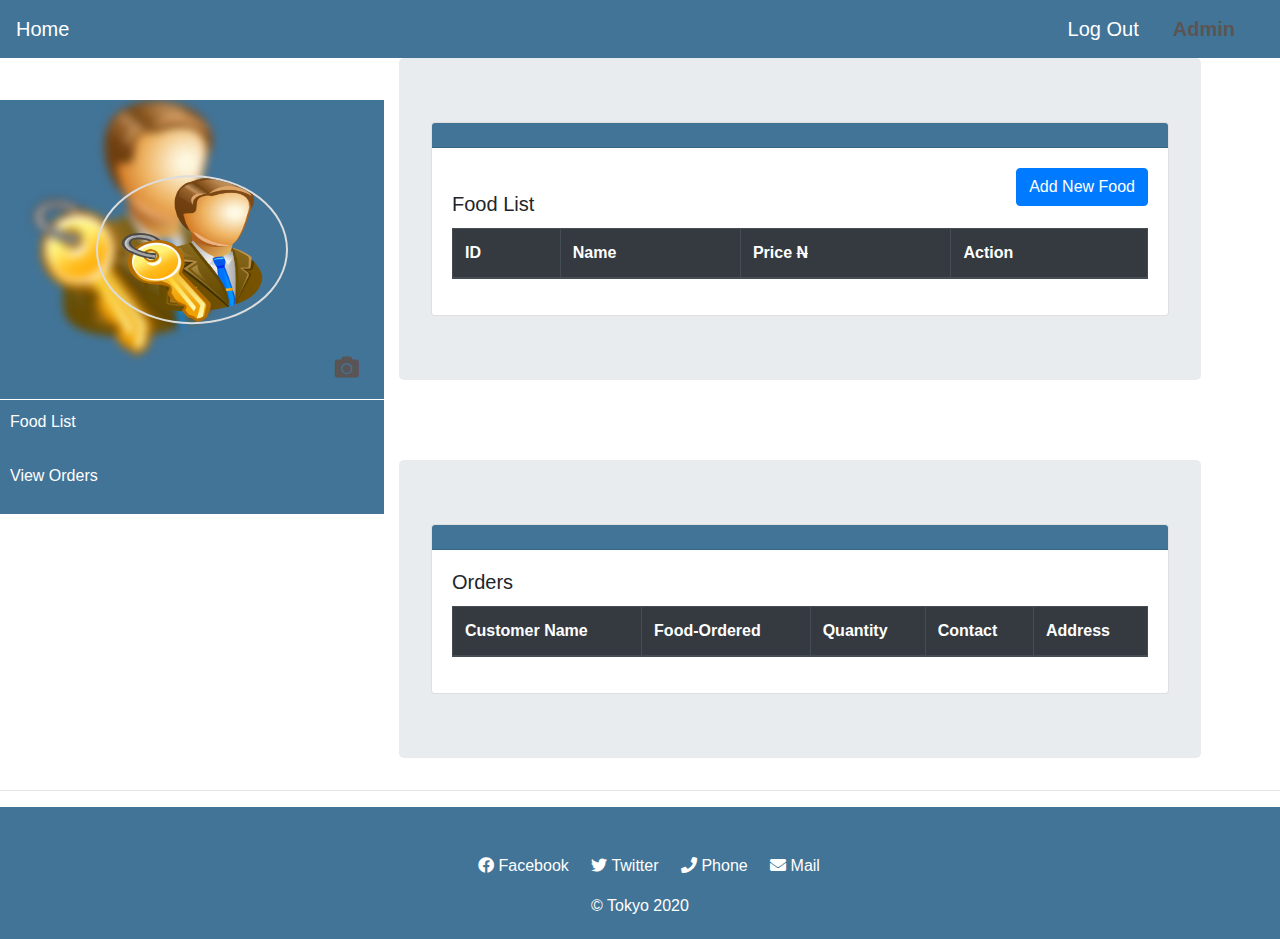
<file: public/admin.html>
<!DOCTYPE html>
<html>

<head>
  <!--Import Google Icon Font-->
  <link href="https://fonts.googleapis.com/icon?family=Material+Icons" rel="stylesheet">
  <!--Import materialize.css-->


  <link type="text/css" rel="stylesheet" href="css/bootstrap.min.css" media="screen,projection" />
  <!--Let browser know website is optimized for mobile-->
  <link rel="stylesheet" type="text/css" href="./css/all.min.css">
  <link type="text/css" rel="stylesheet" href="./css/fontawesome.min.css" />
  <link rel="stylesheet" href="./css/style.css">
  <meta name="viewport" content="width=device-width, initial-scale=1.0" />
</head>
<title> Admin Page</title>
<style>
</style>

<body>

  <nav class="navbar navbar-expand-lg navbar-light" style="background-color: #427497;">
    <button class="navbar-toggler" type="button" data-toggle="collapse" data-target="#navbarSupportedContent"
      aria-controls="navbarSupportedContent" aria-expanded="false" aria-label="Toggle navigation">
      <span class="navbar-toggler-icon"></span>
    </button>

    <div class="collapse navbar-collapse" id="navbarSupportedContent">
      <ul class="navbar-nav mr-auto">
        <li class="nav-item">
          <a class="navbar-brand" href="index.html">Home <span class="sr-only">(current)</span></a>
        </li>
        <!-- <li class="nav-item">
          <a class="navbar-brand" href="guest.html">See Our Foods</a>
        </li>
        <li class="nav-item">
          <a class="navbar-brand" href="registerPage.htmls">Register</a>
        </li> -->
      </ul>
      <form class="form-inline my-2 my-lg-0">
        <a href="index.html" class="btn  mr-sm-2 navbar-brand ">Log Out</a>
        <button type="button" class="btn  my-2 my-sm-0 navbar-brand" data-toggle="modal"
          data-target="#exampleModalScrollable2" id="active">
          Admin
        </button>
      </form>
    </div>
  </nav>
  <!-- Modal -->
  <div class="modal fade" id="exampleModalScrollable" tabindex="-1" role="dialog"
    aria-labelledby="exampleModalScrollableTitle" aria-hidden="true">
    <div class="modal-dialog" role="document">
      <div class="modal-content">
        <div class="modal-header">
          <h5 class="modal-title" id="exampleModalScrollableTitle">Add New Food</h5>
          <button type="button" class="close" data-dismiss="modal" aria-label="Close">
            <span aria-hidden="true">&times;</span>
          </button>
        </div>
        <div class="modal-body">
          <div class="form-group">
            <input type="text" class="form-control" id="fname" placeholder="Enter Food Name" required>
          </div>
          <div class="form-group">
            <input type="number" class="form-control" id="fprice" placeholder="Enter Food Price" required>
          </div>
        </div>
        <div class="modal-footer">
          <button type="button" class="btn btn-secondary" data-dismiss="modal">Close</button>
          <button type="button" class="btn btn-primary" id="addFood">Save changes</button>
        </div>
      </div>
    </div>
  </div>

  <div class="modal fade" id="editmodal" tabindex="-1" role="dialog" aria-labelledby="exampleModalScrollableTitle"
    aria-hidden="true">
    <div class="modal-dialog" role="document">
      <div class="modal-content">
        <div class="modal-header">
          <h5 class="modal-title" id="exampleModalScrollableTitle">Edit Food</h5>
          <button type="button" class="close" data-dismiss="modal" aria-label="Close">
            <span aria-hidden="true">&times;</span>
          </button>
        </div>
        <div class="modal-body">
          <input type="hidden" class="form-control" id="updateId">
          <div class="form-group">
            <input type="text" class="form-control" id="name" placeholder="Food Name" required>
          </div>
          <div class="form-group">
            <input type="number" class="form-control" id="upPrice" placeholder="Food Price" required>
          </div>
        </div>
        <div class="modal-footer">
          <button type="button" class="btn btn-secondary" data-dismiss="modal">Close</button>
          <button type="button" class="btn btn-primary" id="editFood">Save changes</button>
        </div>
      </div>
    </div>
  </div>
  <main>
    <section id="sideNav">
      <nav>
        <div id="prof">
          <img src="./image/login_icon.png" alt="Admin Image" id="bg">
          <a href="./image/login_icon.png" id="linkImg"><img src="./image/login_icon.png" alt="Admin Image"
              class="profile-pic"></a>
          <div class="p-image">
            <i class="fa fa-camera upload-button" id="upButton"></i>
            <input class="file-upload" type="file" accept="image/*" id="file" />
          </div>
        </div>
        <ul>
          <li><a href="#tab1">Food List</a></li>
          <li><a href="#tab2">View Orders</a></li>
        </ul>
      </nav>
    </section>
    <section>
      <div class="container" id="tab1">
        <div class="jumbotron">
          <div class="card">
            <div class="card-header"></div>
            <div class="card-body">
              <button type="button" style="float:right;" class="btn btn-primary" data-toggle="modal"
                data-target="#exampleModalScrollable">
                Add New Food
              </button>
              <br>
              <h5 class="card-title">Food List</h5>
              <table class="table table-dark table--hover table-bordered">
                <thead>
                  <tr>
                    <th scope="col">ID</th>
                    <th scope="col">Name</th>
                    <th scope="col">Price <s>N</s></th>
                    <th scope="col">Action</th>
                  </tr>
                </thead>
                <tbody id="tabBoot">

                </tbody>
              </table>
            </div>
          </div>

        </div>

      </div>
      <br>
      <br>
      <div class="container" id="tab2">
        <div class="jumbotron">
          <div class="card">
            <div class="card-header"></div>
            <div class="card-body">
              <h5 class="card-title">Orders</h5>
              <table class="table table-dark table--hover table-bordered">
                <thead>
                  <tr>
                    <th scope="col"> Customer Name</th>
                    <th scope="col">Food-Ordered</th>
                    <th scope="col">Quantity</th>
                    <th scope="col">Contact</th>
                    <th scope="col">Address</th>
                  </tr>
                </thead>
                <tbody id="OrdersTable">

                </tbody>
              </table>
            </div>
          </div>

        </div>

      </div>
      <hr>
      <div id="delConfirm"></div>
    </section>

    <section>
      <footer>
        <h3>Contact Us</h3>
        <ul>
          <li><a href="#"><i class="fab fa-facebook"></i> Facebook</a></li>
          <li><a href="#"><i class="fab fa-twitter"></i> Twitter</a></li>
          <li><a href="#"><i class="fas fa-phone"></i> Phone</a></li>
          <li><a href="#"><i class="fas fa-envelope"></i> Mail</a></li>
        </ul>
        <p>&copy; Tokyo 2020</p>
      </footer>
    </section>
  </main>

  <script src="https://code.jquery.com/jquery-3.4.1.js"></script>
  <script type="text/javascript" src="js/bootstrap.min.js"></script>
  <script src="./js/js.js"></script>
  <script>
    showOrders();
    listAllFoods();
    // updates food list
    $('#addFood').click((e) => {
      var addUpdate = {};
      var updateInput = $("#fname").val();
      var uPrice = $("#fprice").val();
      if (updateInput === "" || uPrice === "") {
        alert("Invalid Food Name or Price");
      } else {
        addUpdate = {
          name: updateInput,
          price: uPrice
        }
        $.ajax({
          type: 'POST',
          url: 'http://localhost:3000/food',
          data: addUpdate,
          success: function () {
            alert('Food is Added')
            listAllFoods();
            reset();

          },
          error: function () {
            alert('update not recieved')
          }
        })
      }
    })

    function showOrders() {
      var $orders = $("#orders");
      var orderTable = '';
      $.ajax({
        type: 'GET',
        url: 'http://localhost:3000/orderedfoods',
        success: function (food) {
          $.each(food, function (i, order) {
            listofOrders = $("#OrdersTable");
            listofOrders.append('<tr><td>' + order.name + '</td><td>' + order.food + '</td><td>' + order
              .quantity + '</td><td>' + order.contact + '</td><td>' + order.address + '</td></tr>')
          })
        }
      })
    }


    function listAllFoods() {
      $.ajax({
        type: 'GET',
        url: 'http://localhost:3000/food',
        success: function (food) {
          var $listOfFoods = $("#tabBoot");
          $listOfFoods.empty();
          $.each(food, function (i, foods) {
            $listOfFoods.append('<tr><td>' + foods.id + '</td><td>' + foods.name + '</td><td>' + foods.price +
              '</td><td class="text-right"><button class="btn btn-primary badge-pill mr-sm-2"  onclick="edit(' +
              foods.id +
              ')"  style= "width:80px;">Edit</button><button class="btn btn-danger badge-pill my-2 my-sm-0" onclick = "delFood(' +
              foods.id + ')" style="width:80px;">Delete</button></td></tr>')
          })

        }
      })

    }

    function delFood(id) {
      var delCon = window.confirm("Are you sure you want to delete this?");
      if (delCon !== true) {
        alert("cancelled");
      } else {
        $.ajax({
          type: 'DELETE',
          url: 'http://localhost:3000/food/' + id,
          success: function () {
            alert('record has been deleted')
            listAllFoods();
          },
          error: function (error) {
            alert(error)
          }
        })
      }
    }


    function reset() {
      $("#mainRead").val('');
      $("#fname").val('');
      $("#name").val('');
      $("#fprice").val('');
    }

    function edit(id) {
      $.ajax({
        type: 'GET',
        url: 'http://localhost:3000/food/' + id,
        success: function (food) {
          console.log(food);
          $("#updateId").val(food.id);
          $("#name").val(food.name);
          $("#upPrice").val(food.price);
          $("#editmodal").modal('show');
        },
        error: function () {
          console.log('Not found');
        }
      })

    }

    $("#editFood").click((e) => {
      var uId = $("#updateId").val()
      var uName = $("#name").val()
      var cPrice = $("#upPrice").val();
      console.log(uId);
      var foodEdit = {
        name: uName,
        price: cPrice
      }

      $.ajax({
        type: 'PATCH',
        url: 'http://localhost:3000/food/' + uId,
        data: foodEdit,
        success: function () {
          alert('Food is updated');
          $("#editmodal").modal('hide');
          listAllFoods();
          reset();
        },
        error: function () {
          alert("Error")
        }
      })
    })

    // var readURL = function (input) {
    //   if (input.files && input.files[0]) {
    //     var reader = new FileReader();

    //     reader.onload = function (e) {
    //       $('.profile-pic').attr('src', e.target.result);
    //       $('#bg').attr('src', e.target.result);
    //     }

    //     reader.readAsDataURL(input.files[0]);
    //   }
    // }

    // $(".file-upload").on('change', function () {
    //   readURL(this);
    // });

    // $(".upload-button").on('click', function () {
    //   $(".file-upload").click();
    // });
  </script>
</body>

</html>
</file>
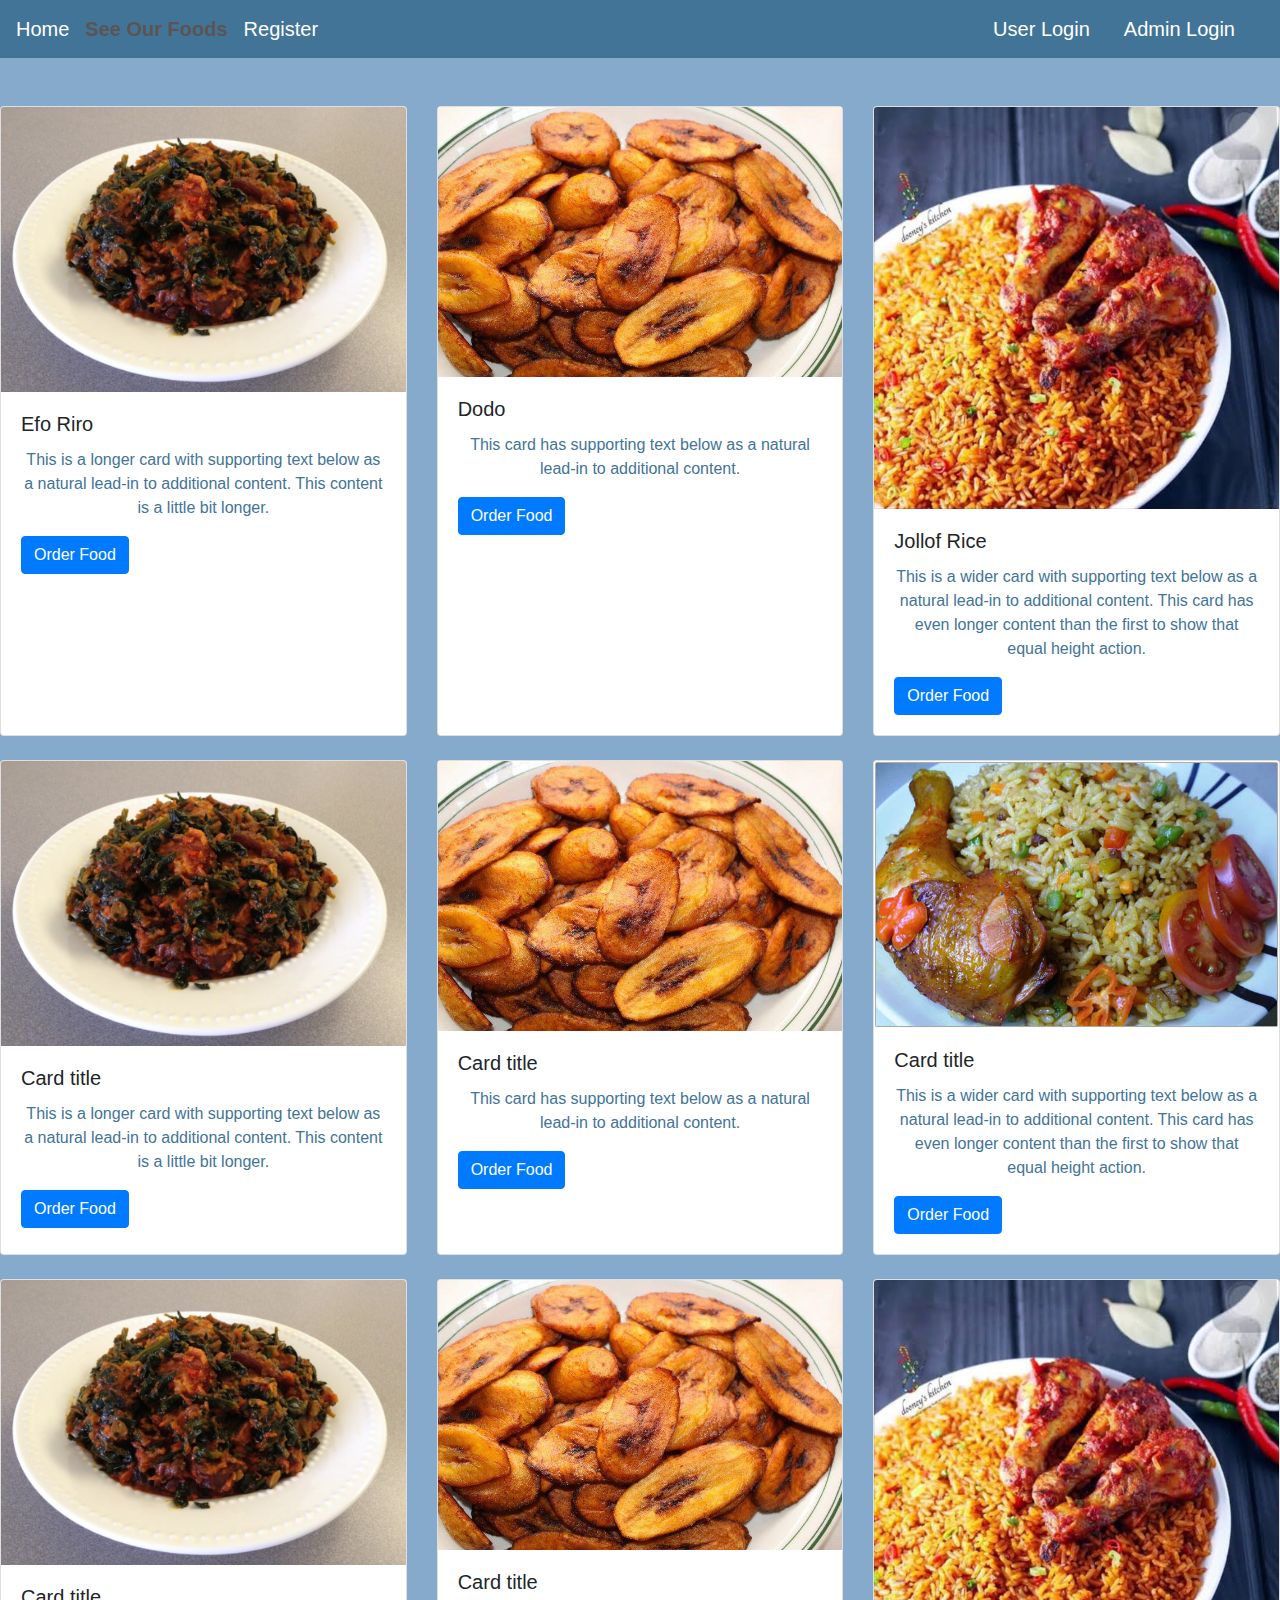
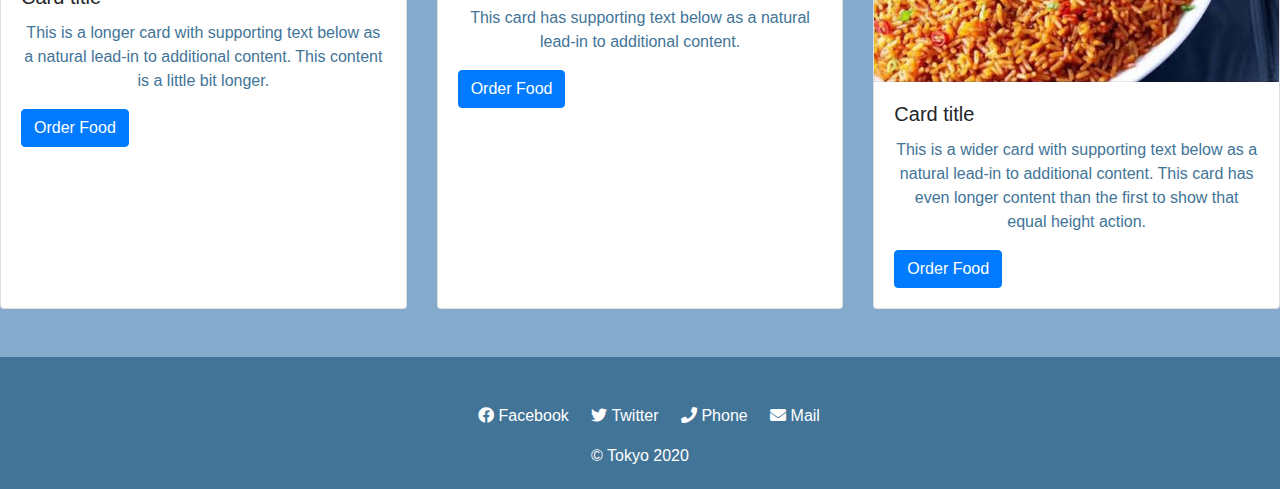
<file: public/guest.html>
<!DOCTYPE html>
<html>

<head>
  <!--Import Google Icon Font-->
  <link href="https://fonts.googleapis.com/icon?family=Material+Icons" rel="stylesheet">
  <!--Import materialize.css-->
  <link type="text/css" rel="stylesheet" href="css/bootstrap.min.css" media="screen,projection" />
  <!--Let browser know website is optimized for mobile-->
  <link rel="stylesheet" type="text/css" href="./css/all.min.css">
  <link type="text/css" rel="stylesheet" href="./css/fontawesome.min.css" />
  <link rel="stylesheet" href="./css/style.css">
  <meta name="viewport" content="width=device-width, initial-scale=1.0" />
  <title>Food View</title>
</head>

<body>
  <style>
    body {
      background-color: rgba(42, 106, 165, 0.568)
    }
  </style>

  <nav class="navbar navbar-expand-lg navbar-light" style="background-color: #427497;">
    <button class="navbar-toggler" type="button" data-toggle="collapse" data-target="#navbarSupportedContent"
      aria-controls="navbarSupportedContent" aria-expanded="false" aria-label="Toggle navigation">
      <span class="navbar-toggler-icon"></span>
    </button>

    <div class="collapse navbar-collapse" id="navbarSupportedContent">
      <ul class="navbar-nav mr-auto">
        <li class="nav-item ">
          <a class="navbar-brand" href="index.html">Home <span class="sr-only">(current)</span></a>
        </li>
        <li class="nav-item active">
          <a class="navbar-brand" href="guest.html">See Our Foods</a>
        </li>
        <li class="nav-item">
          <a class="navbar-brand" href="registerPage.html">Register</a>
        </li>
      </ul>
      <form class="form-inline my-2 my-lg-0">
        <a href="userLogin.html" class="btn  mr-sm-2 navbar-brand ">User Login</a>
        <button type="button" class="btn  my-2 my-sm-0 navbar-brand" data-toggle="modal"
          data-target="#exampleModalScrollable2">
          Admin Login
        </button>
      </form>
    </div>
  </nav>
  <br>
  <br>
  <main>
    <section>
      <div class="card-deck">
        <div class="card">
          <img src="image/Efo-Riro-1024x721.jpeg" class="card-img-top" alt="...">
          <div class="card-body">
            <h5 class="card-title">Efo Riro</h5>
            <p class="card-text">This is a longer card with supporting text below as a natural lead-in to additional
              content. This content is a little bit longer.</p>
            <a href="userLogin.html" class="btn btn-primary">Order Food</a>
          </div>
        </div>
        <div class="card">
          <img src="image/Dodo.jpg" class="card-img-top" alt="...">
          <div class="card-body">
            <h5 class="card-title">Dodo</h5>
            <p class="card-text">This card has supporting text below as a natural lead-in to additional content.</p>
            <a href="userLogin.html" class="btn btn-primary">Order Food</a>
          </div>
        </div>
        <div class="card">
          <img src="image/jollof.jpg" class="card-img-top" alt="...">
          <div class="card-body">
            <h5 class="card-title">Jollof Rice</h5>
            <p class="card-text">This is a wider card with supporting text below as a natural lead-in to additional
              content.
              This card has even longer content than the first to show that equal height action.</p>
            <a href="userLogin.html" class="btn btn-primary">Order Food</a>
          </div>
        </div>
      </div>
      <br>
      <div class="card-deck">
        <div class="card">
          <img src="image/Efo-Riro-1024x721.jpeg" class="card-img-top" alt="...">
          <div class="card-body">
            <h5 class="card-title">Card title</h5>
            <p class="card-text">This is a longer card with supporting text below as a natural lead-in to additional
              content. This content is a little bit longer.</p>
            <a href="userLogin.html" class="btn btn-primary">Order Food</a>
          </div>
        </div>
        <div class="card">
          <img src="image/Dodo.jpg" class="card-img-top" alt="...">
          <div class="card-body">
            <h5 class="card-title">Card title</h5>
            <p class="card-text">This card has supporting text below as a natural lead-in to additional content.</p>
            <a href="userLogin.html" class="btn btn-primary">Order Food</a>
          </div>
        </div>
        <div class="card">
          <img src="image/fried.jpg" class="card-img-top" alt="...">
          <div class="card-body">
            <h5 class="card-title">Card title</h5>
            <p class="card-text">This is a wider card with supporting text below as a natural lead-in to additional
              content.
              This card has even longer content than the first to show that equal height action.</p>
            <a href="userLogin.html" class="btn btn-primary">Order Food</a>
          </div>
        </div>
      </div>
      <br>
      <div class="card-deck">
        <div class="card">
          <img src="image/Efo-Riro-1024x721.jpeg" class="card-img-top" alt="...">
          <div class="card-body">
            <h5 class="card-title">Card title</h5>
            <p class="card-text">This is a longer card with supporting text below as a natural lead-in to additional
              content. This content is a little bit longer.</p>
            <a href="userLogin.html" class="btn btn-primary">Order Food</a>
          </div>
        </div>
        <div class="card">
          <img src="image/Dodo.jpg" class="card-img-top" alt="...">
          <div class="card-body">
            <h5 class="card-title">Card title</h5>
            <p class="card-text">This card has supporting text below as a natural lead-in to additional content.</p>
            <a href="userLogin.html" class="btn btn-primary">Order Food</a>
          </div>
        </div>
        <div class="card">
          <img src="image/jollof.jpg" class="card-img-top" alt="...">
          <div class="card-body">
            <h5 class="card-title">Card title</h5>
            <p class="card-text">This is a wider card with supporting text below as a natural lead-in to additional
              content.
              This card has even longer content than the first to show that equal height action.</p>
            <a href="userLogin.html" class="btn btn-primary">Order Food</a>
          </div>
        </div>
      </div>
    </section>
    <br>
    <br>
    <footer>
      <h3>Contact Us</h3>
      <ul>
        <li><a href="#"><i class="fab fa-facebook"></i> Facebook</a></li>
        <li><a href="#"><i class="fab fa-twitter"></i> Twitter</a></li>
        <li><a href="#"><i class="fas fa-phone"></i> Phone</a></li>
        <li><a href="#"><i class="fas fa-envelope"></i> Mail</a></li>
      </ul>
      <p>&copy; Tokyo 2020</p>
    </footer>
  </main>

  <script type="text/javascript" src="js/bootstrap.min.js"></script>
  <script type="text/javascript" src="js/bootstrap.min.js"></script>
</body>

</html>
</file>
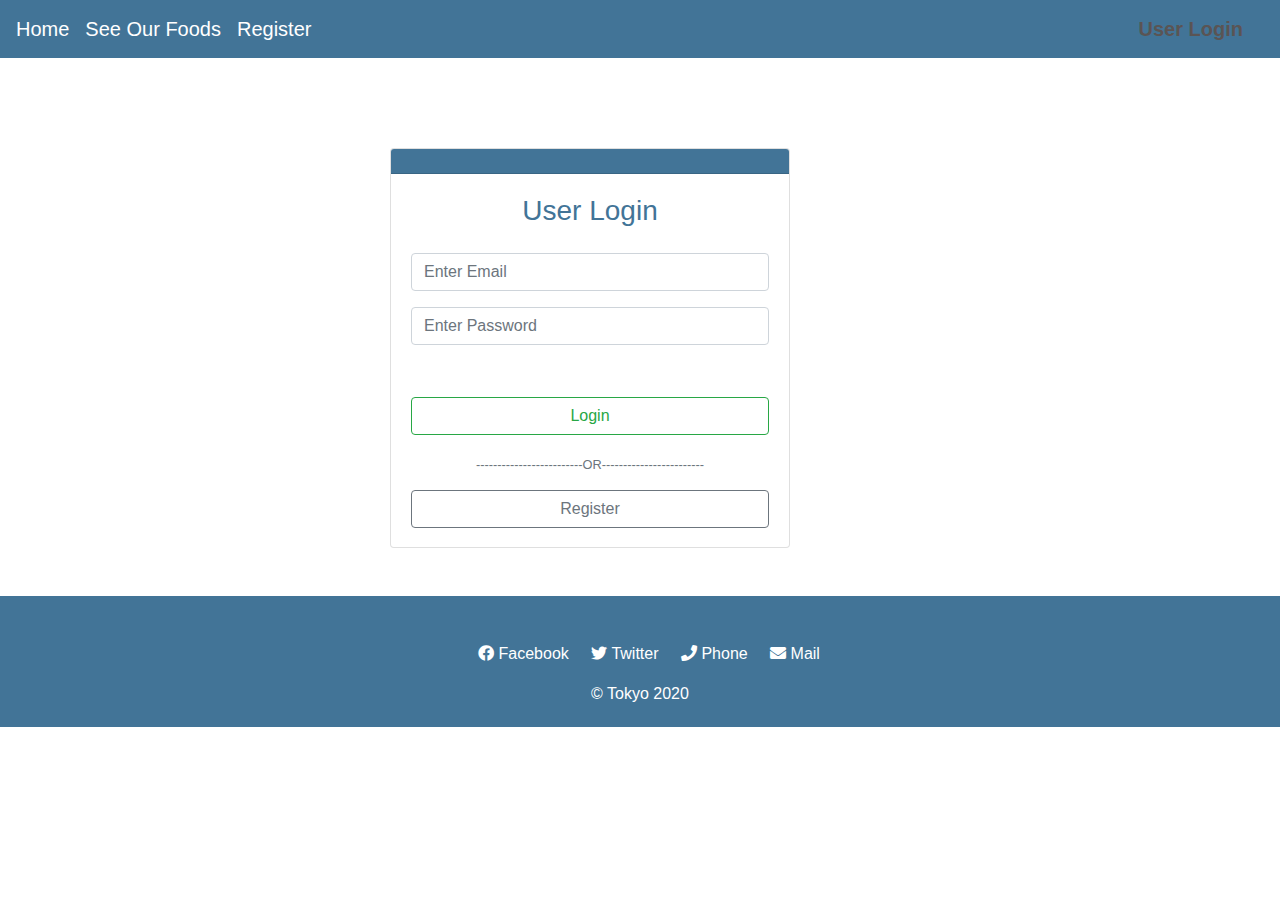
<file: public/userLogin.html>
<!DOCTYPE html>

<head>
  <link href="https://fonts.googleapis.com/icon?family=Material+Icons" rel="stylesheet">
  <link type="text/css" rel="stylesheet" href="css/bootstrap.min.css" media="screen,projection" />
  <!--Let browser know website is optimized for mobile-->
  <link rel="stylesheet" type="text/css" href="./css/all.min.css">
  <link type="text/css" rel="stylesheet" href="./css/fontawesome.min.css" />
  <link rel="stylesheet" href="./css/style.css">
  <meta name="viewport" content="width=device-width, initial-scale=1.0" />
</head>
<title>User Login</title>

<body>
  <nav class="navbar navbar-expand-lg navbar-light" style="background-color: #427497;">
    <button class="navbar-toggler" type="button" data-toggle="collapse" data-target="#navbarSupportedContent"
      aria-controls="navbarSupportedContent" aria-expanded="false" aria-label="Toggle navigation">
      <span class="navbar-toggler-icon"></span>
    </button>

    <div class="collapse navbar-collapse" id="navbarSupportedContent">
      <ul class="navbar-nav mr-auto">
        <li class="nav-item ">
          <a class="navbar-brand" href="index.html">Home <span class="sr-only">(current)</span></a>
        </li>
        <li class="nav-item">
          <a class="navbar-brand" href="guest.html">See Our Foods</a>
        </li>
        <li class="nav-item">
          <a class="navbar-brand" href="registerPage.html">Register</a>
        </li>
      </ul>
      <form class="form-inline my-2 my-lg-0">
        <a href="userLogin.html" class="btn   mr-sm-2 navbar-brand " id="active">User Login</a>
        <!-- <button type="button" class="btn  my-2 my-sm-0 navbar-brand" data-toggle="modal"
          data-target="#exampleModalScrollable2">
          Admin Login
        </button> -->
      </form>
    </div>
  </nav>
  <main>
    <section>
      <div class="container" style="padding-top: 7%; padding-left: 25%; font: 1em sans-serif;">
        <div class="card" style="width:25rem; height: 25rem; ">
          <div class="card-header" style="background-color: #427497;"></div>
          <div class="card-body">
            <center>
              <h3>User Login</h3>
            </center>
            <br>
            <form id="userForm">
              <div class="form-group">
                <input type="email" id="userEmail" class="form-control" placeholder="Enter Email" required>
              </div>
              <div class="form-group">
                <input type="password" id="userPass" class="form-control" placeholder="Enter Password" required>
              </div>
              <br>
              <br>
              <button type="submit" class="btn btn-outline-success btn-block" id="uLog"> Login</button>
              <br>
              <center><small class="form-text text-muted">-------------------------OR------------------------</small>
              </center>
              <br>
              <a href="registerPage.html" class="btn btn-outline-secondary btn-block">Register</a>
            </form>
          </div>
        </div>
      </div>
    </section>
    <br>
    <br>

    <footer>
      <h3>Contact Us</h3>
      <ul>
        <li><a href="#"><i class="fab fa-facebook"></i> Facebook</a></li>
        <li><a href="#"><i class="fab fa-twitter"></i> Twitter</a></li>
        <li><a href="#"><i class="fas fa-phone"></i> Phone</a></li>
        <li><a href="#"><i class="fas fa-envelope"></i> Mail</a></li>
      </ul>
      <p>&copy; Tokyo 2020</p>
    </footer>
  </main>

  <script src="https://code.jquery.com/jquery-3.4.1.js"></script>
  <script type="text/javascript" src="js/bootstrap.min.js"></script>
  <script>
    $("#userForm").submit((e) => {
      e.preventDefault();
      const inputEmail = $("#userEmail").val();
      const inputPass = $("#userPass").val();
      if (!inputEmail || !inputPass) {
        alert("Please fill in details");
      } else {
        $.ajax({
          type: 'GET',
          url: `http://localhost:3000/users?email=${inputEmail}&password=${inputPass}`,
          success: function (res) {
            if (res.length) {
              localStorage.setItem('email', inputEmail);
              localStorage.setItem('userId', res[0].id);
              localStorage.setItem('userAddress', res[0].address);
              localStorage.setItem('username', res[0].name);
              localStorage.setItem('userContact', res[0].contact);
              window.location.assign("userPage.html");
            } else {
              alert("not ok")
            }
          }
        })
      }
    })
  </script>
</body>
</file>
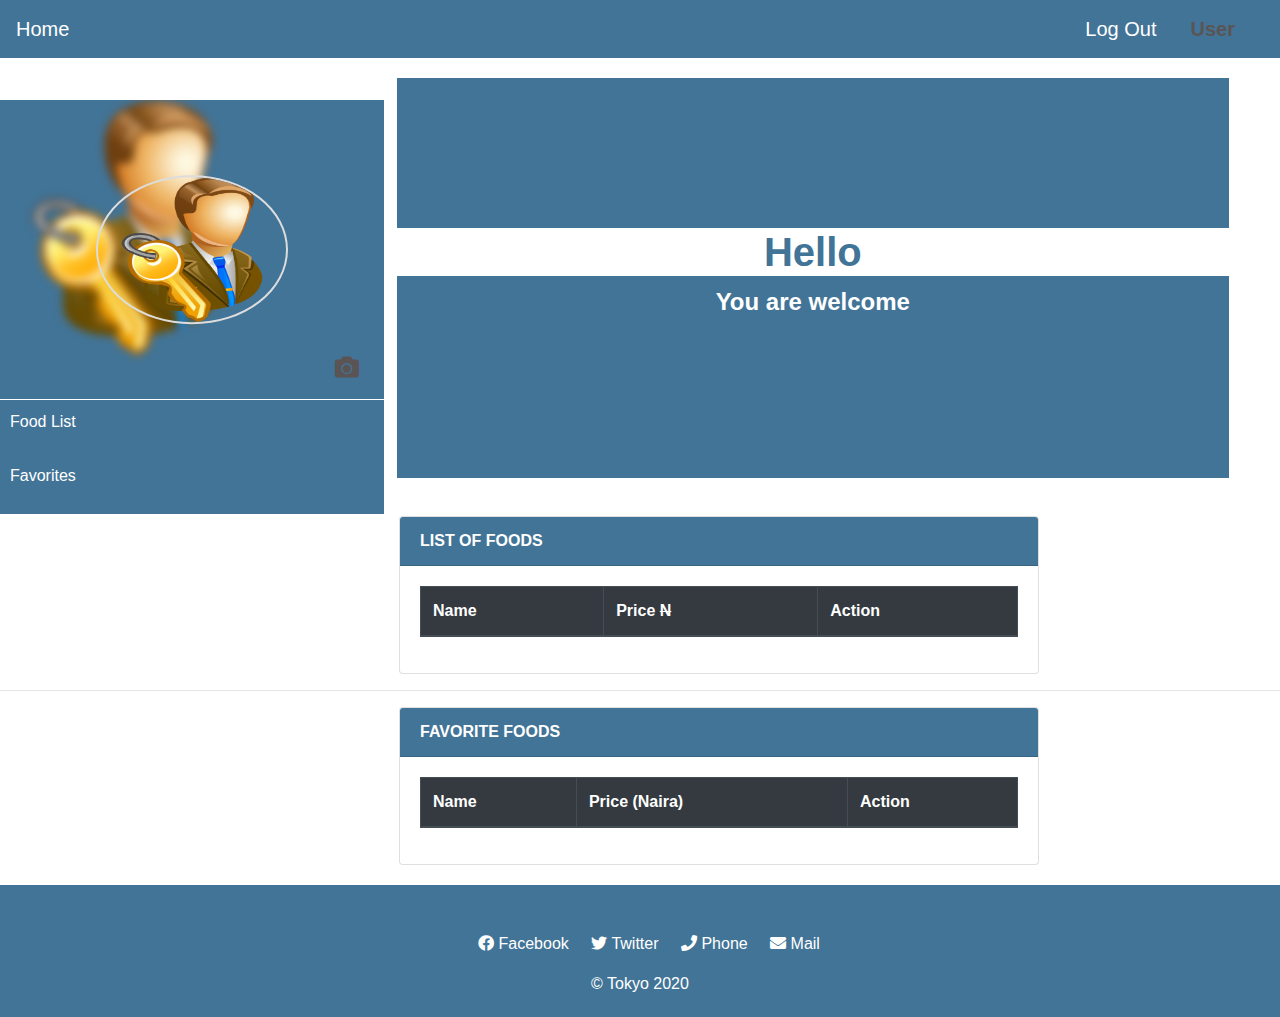
<file: public/userPage.html>
<!DOCTYPE html>

<head>
  <link href="https://fonts.googleapis.com/icon?family=Material+Icons" rel="stylesheet">
  <link type="text/css" rel="stylesheet" href="css/bootstrap.min.css" media="screen,projection" />
  <!--Let browser know website is optimized for mobile-->
  <link rel="stylesheet" type="text/css" href="./css/all.min.css">
  <link type="text/css" rel="stylesheet" href="./css/fontawesome.min.css" />
  <link rel="stylesheet" href="./css/style.css">
  <meta name="viewport" content="width=device-width, initial-scale=1.0" />
</head>
<title>User Page</title>

<body>
  <nav class="navbar navbar-expand-lg navbar-light" style="background-color: #427497;">
    <button class="navbar-toggler" type="button" data-toggle="collapse" data-target="#navbarSupportedContent"
      aria-controls="navbarSupportedContent" aria-expanded="false" aria-label="Toggle navigation">
      <span class="navbar-toggler-icon"></span>
    </button>

    <div class="collapse navbar-collapse" id="navbarSupportedContent">
      <ul class="navbar-nav mr-auto">
        <li class="nav-item">
          <a class="navbar-brand" href="index.html">Home <span class="sr-only">(current)</span></a>
        </li>
        <!-- <li class="nav-item">
          <a class="navbar-brand" href="guest.html">See Our Foods</a>
        </li>
        <li class="nav-item">
          <a class="navbar-brand" href="registerPage.htmls">Register</a>
        </li> -->
      </ul>
      <form class="form-inline my-2 my-lg-0">
        <a href="index.html" class="btn  mr-sm-2 navbar-brand ">Log Out</a>
        <button type="button" class="btn  my-2 my-sm-0 navbar-brand" data-toggle="modal"
          data-target="#exampleModalScrollable2" id="active">
          User
        </button>
      </form>
    </div>
  </nav>

  <div class="modal fade" id="ordermodal" tabindex="-1" role="dialog" aria-labelledby="exampleModalScrollableTitle"
    aria-hidden="true">
    <div class="modal-dialog" role="document">
      <div class="modal-content">
        <div class="modal-header">
          <h5 class="modal-title" id="exampleModalScrollableTitle">Order Food</h5>
          <button type="button" class="close" data-dismiss="modal" aria-label="Close">
            <span aria-hidden="true">&times;</span>
          </button>
        </div>
        <div class="modal-body">
          <form id="orderForm">
            <div class="form-group">
              <input type="hidden" class="form-control" id="orderId">
              <input type="text" id="inputFood" class="form-control" placeholder="Food Name" readonly>
            </div>
            <div class="form-group">
              <input type="text" id="upPrice" class="form-control" placeholder="Food Price" readonly>
            </div>
            <div class="form-group">
              <input type="number" id="inputQuantity" value="1" min="1" max="3" class="form-control"
                placeholder="Number of Plate" required>
            </div>
            <div class="form-group">
              <label>
                <input name="cbGroup2" id="idCheck" title="check to add food to favorites" type="checkbox"
                  value="value2_1">Add To Favorites</label>
            </div>
            <button type="submit" class="btn btn-success btn-block" id="uOrder"> Order</button>
          </form>
        </div>
        <div class="modal-footer">
        </div>
      </div>
    </div>
  </div>
  <main>
    <section id="sideNav">
      <nav>
        <div id="prof">
          <img src="./image/login_icon.png" alt="Admin Image" id="bg">
          <a href="./image/login_icon.png" id="linkImg"><img src="./image/login_icon.png" alt="Admin Image"
              class="profile-pic"></a>
          <div class="p-image">
            <i class="fa fa-camera upload-button" id="upButton"></i>
            <input class="file-upload" type="file" accept="image/*" id="file" />
          </div>
        </div>
        <ul>
          <li><a href="#tab1">Food List</a></li>
          <li><a href="#tab2">Favorites</a></li>
        </ul>
      </nav>
    </section>
    <section id="welcomeUser">
      <h1 id="helloText">Hello </h1>
      <p>You are welcome</p>
    </section>
    <section>
      <div class="container" style="padding-top: 3%; " id="tab1">
        <div class="card" style="width:40rem; color: white;">
          <div class="card-header" style="background-color: #427497; font-weight: bold;">LIST OF FOODS</div>
          <div class="card-body">
            <table class="table table-dark table--hover table-bordered">
              <thead>
                <tr>
                  <th scope="col">Name</th>
                  <th scope="col">Price <s>N</s></th>
                  <th scope="col">Action</th>
                </tr>
              </thead>
              <tbody id="tabMenu">

              </tbody>
            </table>
          </div>
        </div>
      </div>
      <hr>
      <div class="container" id="tab2">
        <div class="card" style="width:40rem; align-self: auto;">
          <div class="card-header">FAVORITE FOODS</div>
          <div class="card-body">
            <table class="table table-dark table--hover table-bordered">
              <thead>
                <tr>
                  <th scope="col">Name</th>
                  <th scope="col">Price (Naira)</th>
                  <th scope="col">Action</th>
                </tr>
              </thead>
              <tbody id="tabFav">

              </tbody>
            </table>
          </div>
        </div>
      </div>
    </section>
    <section>
      <footer>
        <h3>Contact Us</h3>
        <ul>
          <li><a href="#"><i class="fab fa-facebook"></i> Facebook</a></li>
          <li><a href="#"><i class="fab fa-twitter"></i> Twitter</a></li>
          <li><a href="#"><i class="fas fa-phone"></i> Phone</a></li>
          <li><a href="#"><i class="fas fa-envelope"></i> Mail</a></li>
        </ul>
        <p>&copy; Tokyo 2020</p>
      </footer>
    </section>
  </main>


  <div class="modal fade" id="editmodal" tabindex="-1" role="dialog" aria-labelledby="exampleModalScrollableTitle"
    aria-hidden="true">
    <div class="modal-dialog" role="document">
      <div class="modal-content">
        <div class="modal-header">
          <h5 class="modal-title" id="exampleModalScrollableTitle">Edit Food</h5>
          <button type="button" class="close" data-dismiss="modal" aria-label="Close">
            <span aria-hidden="true">&times;</span>
          </button>
        </div>
        <div class="modal-body">
          <input type="hidden" class="form-control" id="updateId">
          <div class="form-group">
            <input type="text" class="form-control" id="name" placeholder="Food Name" required>
          </div>
          <div class="form-group">
            <input type="number" class="form-control" id="updPrice" placeholder="Food Price" required>
          </div>
        </div>
        <div class="modal-footer">
          <button type="button" class="btn btn-secondary" data-dismiss="modal">Close</button>
          <button type="button" class="btn btn-primary" id="editFood">Save changes</button>
        </div>
      </div>
    </div>
  </div>
  <script src="https://code.jquery.com/jquery-3.4.1.js"></script>
  <script type="text/javascript" src="js/bootstrap.min.js"></script>
  <script src="./js/js.js"></script>
  <script>
    populateFood();
    populateFavFood();
    let getUser = localStorage.getItem('username');
    $("#helloText").text(`Hello ${getUser.split(' ')[1]}`)

    function populateFood() {
      $.ajax({
        type: 'GET',
        url: 'http://localhost:3000/food',
        success: function (food) {
          var tabItem = $("#tabMenu");
          tabItem.empty();
          $.each(food, function (i, foods) {
            tabItem.append('<tr><td>' + foods.name + '</td><td>' + foods.price +
              '</td><td class="text-right"><button class="btn btn-primary mr-sm-2" style= "width:150px;" onClick = "addToFav(' +
              foods.id +
              ')">Add To Favorites</button><button class="btn btn-success my-2 my-sm-0"  style="width:80px;" onClick = "getFoodName(' +
              foods.id + ')">Order</button></td></tr>')
          })

        }

      })
    }

    function getFoodName(id) {
      $.ajax({
        type: 'GET',
        url: 'http://localhost:3000/food/' + id,
        success: function (food) {
          $("#orderId").val(food.id);
          $("#inputFood").val(food.name);
          $("#upPrice").val(food.price);
          $("#ordermodal").modal('show');
        },
        error: function () {
          console.log('Not found');
        }
      })
    }

    function populateFavFood() {
      var uId = localStorage.getItem('userId')
      $.ajax({
        type: 'GET',
        url: 'http://localhost:3000/favorites?userId=' + uId,
        success: function (favorites) {
          var tabItem = $("#tabFav");
          tabItem.empty();
          $.each(favorites, function (i, food) {
            tabItem.append('<tr><td>' + food.name + '</td><td>' + food.price +
              '</td><td class="text-right"><button class="btn btn-primary mr-sm-2" style= "width:80px;" onClick = "edit(' +
              food.id +
              ')">Edit</button><button class="btn btn-danger my-2 my-sm-0 " onClick="deluserFood(' + food
              .id + ')"  style="width:80px;">Delete</button></td></tr>')
          })

        }

      })
    }

    function addToFav(id) {
      $.ajax({
          type: 'GET',
          url: 'http://localhost:3000/food/' + id,
        })
        .done(function (food) {
          localStorage.setItem('foodName', food.name);
          localStorage.setItem('foodPrice', food.price);
          var newFoodFav = food.name;
          var userFavId = localStorage.getItem('userId');
          var userFavp = food.price;
          var vData = {
            userId: userFavId,
            name: newFoodFav,
            price: userFavp
          }
          $.ajax({
            type: 'GET',
            url: `http://localhost:3000/favorites?userId=${userFavId}&name=${newFoodFav}`,
            data: vData,
            success: function (res) {
              if (res.length) {
                favpop();
              } else {
                addnewFav();
              }
            }
          })
        })
    }

    function favpop(res) {
      alert('You already have this food on your favorites');
    }

    function addnewFav() {
      var newFavPrice = localStorage.getItem('foodPrice');
      var newFavFood = localStorage.getItem('foodName');
      var userIdFav = localStorage.getItem('userId');
      var newFav = {
        userId: userIdFav,
        name: newFavFood,
        price: newFavPrice
      }
      $.ajax({
          type: 'POST',
          url: 'http://localhost:3000/favorites',
          data: newFav
        })
        .done(function () {
          alert('Food has been added to Favorites');
          populateFavFood();
        })
    }

    $("#orderForm").submit((e) => {
      var final;
      var oId = $("#orderId").val();
      var favFood = $("#inputFood").val();
      var favPrice = $("#upPrice").val();
      var ele = {
        userId: localStorage.getItem('userId'),
        name: favFood,
        price: favPrice
      }
      if ($('#idCheck').prop('checked')) {
        $.ajax({
          type: 'POST',
          url: 'http://localhost:3000/favorites',
          data: ele
        })
      }
    })

    function deluserFood(id) {
      var delCon = window.confirm("Are you sure you want to delete this?");
      if (delCon !== true) {
        alert("cancelled");
      } else {
        $.ajax({
          type: 'DELETE',
          url: 'http://localhost:3000/favorites/' + id,
          success: function () {
            alert('record has been deleted')
            populateFavFood();
          },
          error: function (error) {
            alert("error")
          }
        })
      }
    }

    function edit(id) {
      $.ajax({
        type: 'GET',
        url: 'http://localhost:3000/favorites/' + id,
        success: function (food) {
          console.log(food);
          $("#updateId").val(food.id);
          $("#name").val(food.name);
          $("#updPrice").val(food.price);
          $("#editmodal").modal('show');
        },
        error: function () {
          console.log('Not found');
        }
      })
    }

    $("#editFood").click((e) => {
      var uId = $("#updateId").val()
      var uName = $("#name").val()
      var cPrice = $("#updPrice").val();
      console.log(uId);
      var foodEdit = {
        name: uName,
        price: cPrice
      }

      $.ajax({
        type: 'PATCH',
        url: 'http://localhost:3000/favorites/' + uId,
        data: foodEdit,
        success: function () {
          alert('Food is updated');
          $("#editmodal").modal('hide');
          populateFavFood();
          reset();
        },
        error: function () {
          alert("Error")
        }
      })
    })

    $("#orderForm").submit((e) => {
      var orderAddress = localStorage.getItem('userAddress');
      var orderName = localStorage.getItem('username');
      var userC = localStorage.getItem('userContact')
      var orderFood = $("#inputFood").val();
      var orderQuantity = $("#inputQuantity").val();
      var orderData = {
        name: orderName,
        food: orderFood,
        address: orderAddress,
        contact: userC,
        quantity: orderQuantity
      }
      $.ajax({
          type: 'POST',
          url: 'http://localhost:3000/orderedfoods',
          data: orderData,
        })
        .done(function () {
          alert('Order has Been Placed...')
          $("#ordermodal").modal("hide");
          reset();
        })

    })

    function reset() {
      $("#mainRead").val('');
      $("#fname").val('');
      $("#name").val('');
      $("#fprice").val('');
      $("#inputQuantity").val('');
    }
  </script>
</body>
</file>
<file: public/css/style.css>
* {
  margin: 0;
  padding: 0;
}

html,
body {
  height: 100%;
}

.card p {
  text-align: center;
}

#services,
.grid {
  padding-top: 10px;
  display: grid;
  grid-template-columns: repeat(auto-fit, minmax(250px, 1fr));
  width: 80%;
  grid-gap: 4px;
  margin: 0 auto;

  /* background: gray; */
}

#select {
  width: 80%;
  margin: 0 auto;
  position: relative;
  margin-top: 30px;
}

h1,
h4,
p,
h3,
option {
  color: #427497;
}

#welcome {
  text-align: center;
}

.loc {
  padding: 5px;
  width: 100%;
}

.locWrapper {
  width: 45%;
}

.area {
  position: absolute;
  right: 0;
}

select,
.locWrapper {
  display: inline-block;
}

option,
select {
  border: 1px solid #427497;
}

.fa {
  font-size: 2.5em;
}

.nav-item .navbar-brand {
  color: white;
}

.nav-item:hover .navbar-brand {
  color: rgb(90, 84, 84);
}

.active .navbar-brand,
#active {
  color: rgb(90, 84, 84);
  font-weight: bold;
}

.form-inline .btn {
  color: white;
}

.form-inline .btn:hover {
  color: rgb(90, 84, 84);
}

.grid {
  width: 100%;
}

#details h1 {
  text-align: center;
}

#main-content h6 {
  margin: 0 0 0 20%;
  color: #427497;
}

#main-content {
  margin-top: 20px;
}

#details {
  border-top: 1px solid #427497;
  width: 80%;
  margin: 0 auto;
  margin-top: 20px;
  padding-top: 15px;
}

footer {
  width: 100%;
  bottom: 0;
  background: #427497;
  text-align: center;
  padding: 5px;
}

footer li {
  display: inline;
}

footer li a {
  display: inline-block;
  color: white;
  margin-left: 18px;
  transition: 0.3s;
}

footer p {
  color: white;
}

footer li a:hover {
  transform: scale(1.2);
  text-decoration: none;
}

#sideNav {
  width: 30%;
  /* height: 400px; */
  /* padding-top: 10px; */
  background: #427497;
  position: fixed;
  left: 0;
  top: 100px;

  /* margin-top: 10px; */
}

#prof {
  width: 100%;
  margin: 0 auto;
  /* padding: 10px 0; */
  height: 300px;
  overflow: hidden;
  position: relative;
  border-bottom: 1px solid white;
}

#tab1,
#tab2 {
  width: 65%;
  margin-left: 30%;
}

#bg {
  max-width: 100%;
  height: auto;
  z-index: -1;
  filter: blur(4px);
}

.profile-pic {
  display: block;
  margin-left: auto;
  margin-right: auto;
  position: absolute;
  top: 50%;
  left: 50%;
  transform: translate(-50%, -50%);
  width: 50%;
  height: 50%;
  overflow: hidden;
  border-radius: 50%;
  border: 2px solid #ddd;
}

.profile-pic:hover {
  opacity: 0.5;
}

#upButton {
  position: absolute;
  bottom: 20px;
  right: 25px;
  color: rgb(90, 84, 84);
  font-size: 1.5em;
}

#file {
  display: none;
}

#sideNav a {
  display: block;
  color: white;
  text-decoration: none;
  padding: 10px;
  margin-bottom: 10px;
  transition: 0.2s;
}

ul {
  padding: 15px o;
}

#sideNav ul a:hover {
  background: white;
  color: #427497;
}

.card-header {
  background-color: #427497;
  font-weight: bold;
  color: white;
}

#tab2 {
  margin-bottom: 20px;
}

#welcomeUser {
  margin-top: 20px;
  width: 65%;
  position: relative;
  height: 400px;
  margin-left: 31%;
  background: #427497;
  text-align: center;
  padding-top: 150px;
}

/* #welcome h1, */
#welcomeUser p {
  color: white;
  font-size: 1.5em;
  font-weight: bold;
}

#welcomeUser h1 {
  font-weight: bold;
  font-size: 2.5em;
  background: white;
}
</file>
